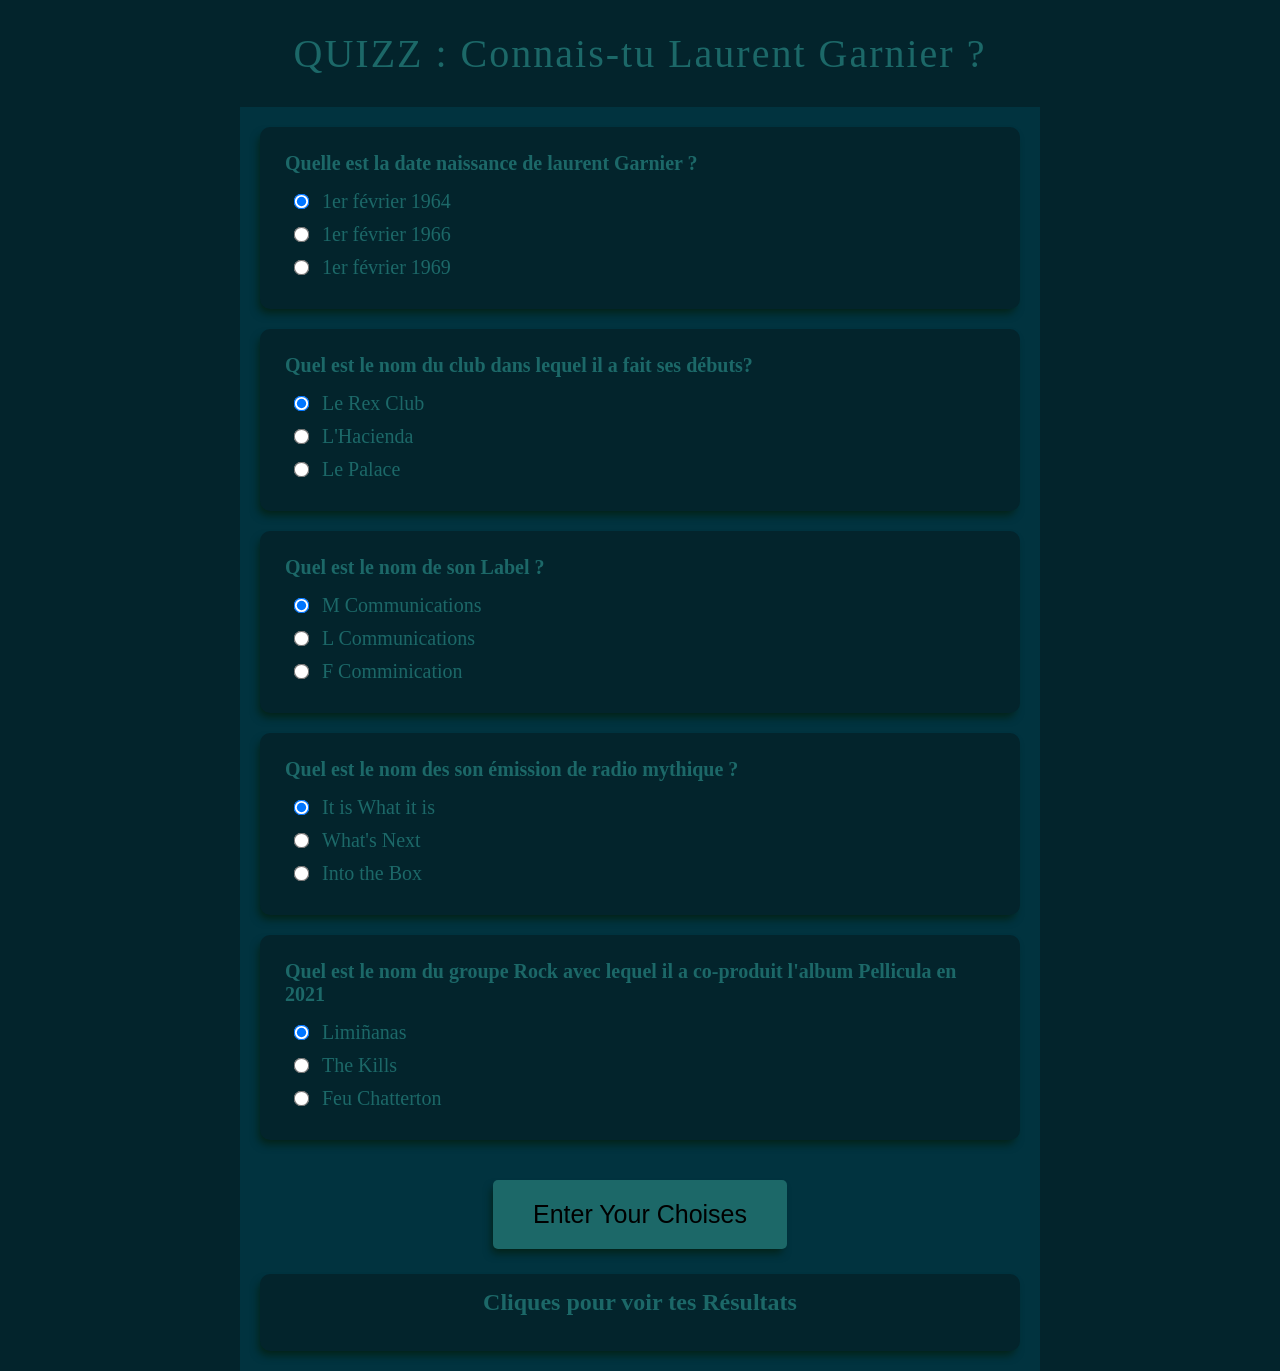
<file: index.html>
<!DOCTYPE html>
<html lang="fr">
  <head>
    <meta charset="UTF-8" />
    <meta name="viewport" content="width=device-width, initial-scale=1.0" />
    <link
      href="https://fonts.googleapis.com/css2?family=Russo+One&display=swap"
      rel="stylesheet"
    />
    <link rel="stylesheet" href="style.css" />
    <title>Quizz Laurent Garnier</title>
    <script defer src="app.js"></script>
  </head>
  <body>
    <h1>QUIZZ : Connais-tu Laurent Garnier ?</h1>
    <div class="main-container">
      <form class="form-quizz">
        <div class="question-card">
          <h4>Quelle est la date naissance de laurent Garnier ?</h4>
          <div>
            <input type="radio" id="date1" name="q1" value="a" checked />
            <label for="date1">1er février 1964</label>
          </div>
          <div>
            <input type="radio" id="date2" name="q1" value="b" />
            <label for="date2">1er février 1966</label>
          </div>
          <div>
            <input type="radio" id="date3" name="q1" value="c" />
            <label for="date3">1er février 1969</label>
          </div>
        </div>
        <div class="question-card">
          <h4>Quel est le nom du club dans lequel il a fait ses débuts?</h4>
          <div>
            <input type="radio" id="Rex" name="q2" value="a" checked />
            <label for="Rex">Le Rex Club</label>
          </div>
          <div>
            <input type="radio" id="Hacienda" name="q2" value="b" />
            <label for="Hacienda">L'Hacienda</label>
          </div>
          <div>
            <input type="radio" id="Palace" name="q2" value="c" />
            <label for="Palace">Le Palace</label>
          </div>
        </div>
        <div class="question-card">
          <h4>Quel est le nom de son Label ?</h4>
          <div>
            <input type="radio" id="Mcom" name="q3" value="a" checked />
            <label for="Mcom">M Communications</label>
          </div>
          <div>
            <input type="radio" id="Lcom" name="q3" value="b" />
            <label for="Lcom">L Communications</label>
          </div>
          <div>
            <input type="radio" id="Fcom" name="q3" value="c" />
            <label for="Fcom">F Comminication</label>
          </div>
        </div>
        <div class="question-card">
          <h4>Quel est le nom des son émission de radio mythique ?</h4>
          <div>
            <input type="radio" id="Itis" name="q4" value="a" checked />
            <label for="Itis">It is What it is</label>
          </div>
          <div>
            <input type="radio" id="next" name="q4" value="b" />
            <label for="next">What's Next</label>
          </div>
          <div>
            <input type="radio" id="Box" name="q4" value="c" />
            <label for="Box">Into the Box</label>
          </div>
        </div>
        <div class="question-card">
          <h4>
            Quel est le nom du groupe Rock avec lequel il a co-produit l'album
            Pellicula en 2021
          </h4>
          <div>
            <input type="radio" id="Lim" name="q5" value="a" checked />
            <label for="Lim">Limiñanas</label>
          </div>
          <div>
            <input type="radio" id="Kills" name="q5" value="b" />
            <label for="">The Kills</label>
          </div>
          <div>
            <input type="radio" id="Feu" name="q5" value="c" />
            <label for="Feu">Feu Chatterton</label>
          </div>
        </div>
        <button type="submit">Enter Your Choises</button>
      </form>
      <div class="results">
        <h2>Cliques pour voir tes Résultats</h2>
        <p class="help"></p>
        <p class="scores"></p>
      </div>
    </div>
  </body>
</html>
</file>
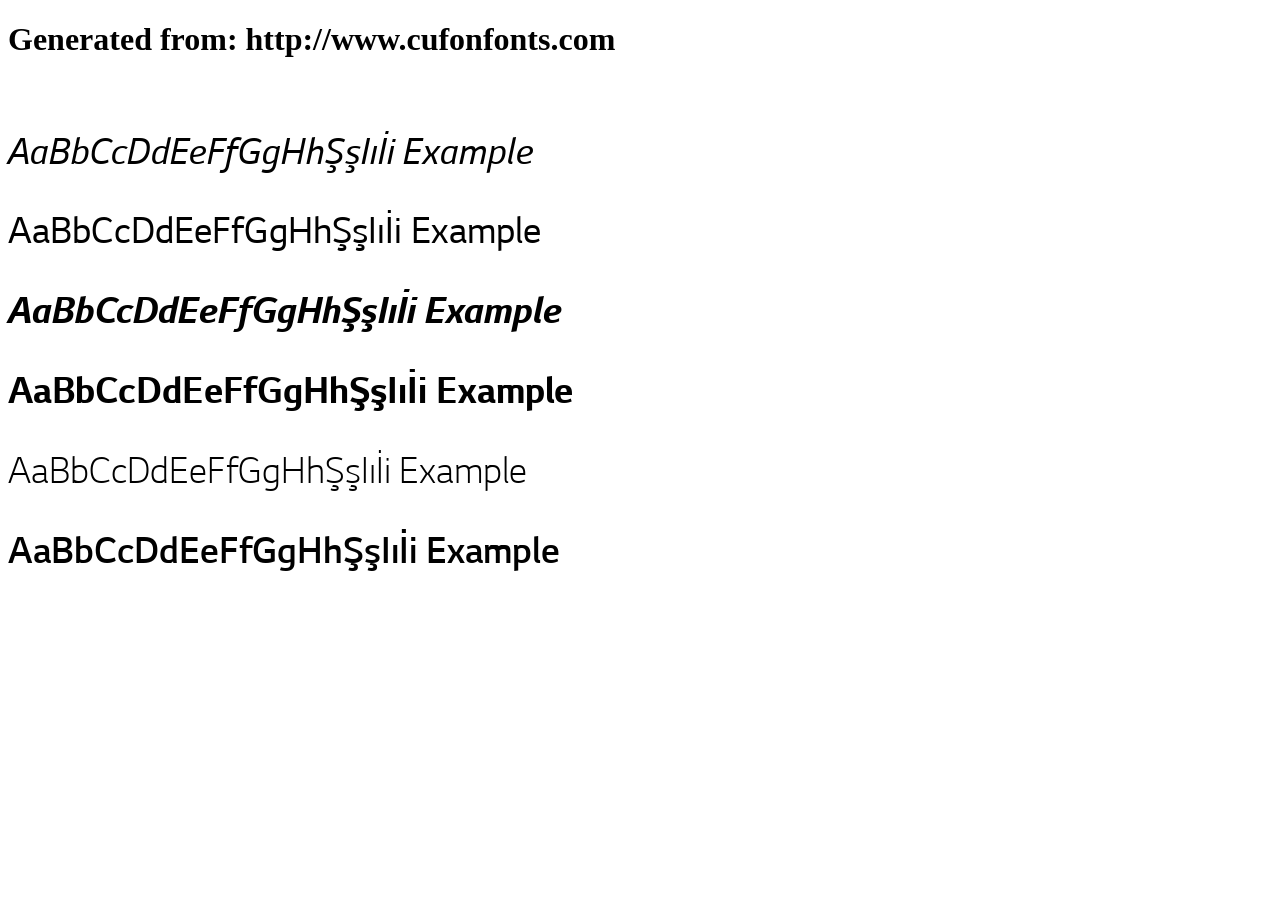
<file: font/example.html>
<!DOCTYPE html>
<html xmlns="http://www.w3.org/1999/xhtml">
<head>
    <meta http-equiv="Content-Type" content="text/html; charset=utf-8"/>
    <link rel="stylesheet" type="text/css"
          href="style.css"/>
</head>

<body>

<h1>Generated from: http://www.cufonfonts.com</h1><br/>
<h1 style="font-family:'LG Smart Italic';font-weight:normal;font-size:42px">AaBbCcDdEeFfGgHhŞşIıİi Example</h1>
<h1 style="font-family:'LG Smart';font-weight:normal;font-size:42px">AaBbCcDdEeFfGgHhŞşIıİi Example</h1>
<h1 style="font-family:'LG Smart Bold Italic';font-weight:normal;font-size:42px">AaBbCcDdEeFfGgHhŞşIıİi Example</h1>
<h1 style="font-family:'LG Smart Bold';font-weight:normal;font-size:42px">AaBbCcDdEeFfGgHhŞşIıİi Example</h1>
<h1 style="font-family:'LG Smart Light Light';font-weight:normal;font-size:42px">AaBbCcDdEeFfGgHhŞşIıİi Example</h1>
<h1 style="font-family:'LG Smart Light SemiBold';font-weight:normal;font-size:42px">AaBbCcDdEeFfGgHhŞşIıİi Example</h1>


</body>
</html>
</file>
<file: style.css>
*,
::before,
::after {
  box-sizing: border-box;
  margin: 0;
  padding: 0;
}

@font-face {
  font-family: "LG";
  src: url(./font/LG\ Smart\ Regular.woff);
  src: url(./font/LG\ Smart\ Bold.woff);
  src: url(./font/LG\ Smart\ SemiBold.woff);
}

body {
  color: rgb(28, 104, 104);
  font-family: LG Smart Regular;
  background: rgb(3, 36, 44);
}

h1 {
  font-family: LG Smart Regular;
  font-weight: lighter;
  letter-spacing: 2px;
  text-align: center;
  padding: 30px 0;
  font-size: 40px;
}

.main-container {
  display: flex;
  flex-direction: column;
  width: 70%;
  max-width: 800px;
  margin: 0 auto;
  height: auto;
  background: rgb(1, 51, 63);
}

.question-card {
  background: rgb(3, 36, 44);
  padding: 15px 25px 25px;
  margin: 20px;
  border-radius: 10px;
  box-shadow: -3px 6px 9px -2px rgba(4, 25, 2, 0.65);
}
.results {
  display: flex;
  flex-direction: column;
  text-align: center;
  background: rgb(3, 36, 44);
  padding: 15px 25px 25px;
  margin: 20px;
  border-radius: 10px;
  box-shadow: -3px 6px 9px -2px rgba(4, 25, 2, 0.65);
}
.question-card h4 {
  padding: 10px 0;
  font-size: 20px;
}
.question-card label {
  font-size: 20px;
}

.question-card input[type="radio"] {
  transform: scale(1.2);
  margin: 10px;
}

.resultats h2 {
  text-align: center;
  font-size: 30px;
}
.help {
  text-align: center;
  font-size: 20px;
  margin-top: 10px;
}

.score {
  text-align: center;
  font-size: 25px;
  margin-top: 10px;
}

form button {
  border: none;
  outline: none;
  background: rgb(28, 104, 104);
  border-radius: 5px;
  display: block;
  margin: 40px auto 5px;
  padding: 10px auto;
  padding: 20px 40px;
  cursor: pointer;
  font-size: 25px;
  box-shadow: -3px 6px 9px -2px rgba(4, 25, 2, 0.65);
  transition: background-color 0.2s ease-in-out;
}

form button:hover {
  background: rgb(3, 36, 44);
  box-shadow: 0px 4px 10px rgba(0, 0, 0, 0.35);

  &:active {
    transform: scale(1.05);
  }
}

.fail {
  animation: fail 0.3s ease-in-out;
}

@keyframes fail {
  0% {
    transform: translateX(0px);
  }
  33% {
    transform: translateX(5pxpx);
  }
  66% {
    transform: translateX(-5px);
  }
  100% {
    transform: translateX(0px);
  }
}
</file>
<file: font/style.css>
/* #### Generated By: http://www.cufonfonts.com #### */

    @font-face {
    font-family: 'LG Smart Italic';
    font-style: normal;
    font-weight: normal;
    src: local('LG Smart Italic'), url('LG Smart Regular Italic.woff') format('woff');
    }
    

    @font-face {
    font-family: 'LG Smart';
    font-style: normal;
    font-weight: normal;
    src: local('LG Smart'), url('LG Smart Regular.woff') format('woff');
    }
    

    @font-face {
    font-family: 'LG Smart Bold Italic';
    font-style: normal;
    font-weight: normal;
    src: local('LG Smart Bold Italic'), url('LG Smart Bold Italic.woff') format('woff');
    }
    

    @font-face {
    font-family: 'LG Smart Bold';
    font-style: normal;
    font-weight: normal;
    src: local('LG Smart Bold'), url('LG Smart Bold.woff') format('woff');
    }
    

    @font-face {
    font-family: 'LG Smart Light Light';
    font-style: normal;
    font-weight: normal;
    src: local('LG Smart Light Light'), url('LG Smart Light.woff') format('woff');
    }
    

    @font-face {
    font-family: 'LG Smart Light SemiBold';
    font-style: normal;
    font-weight: normal;
    src: local('LG Smart Light SemiBold'), url('LG Smart SemiBold.woff') format('woff');
    }
</file>
